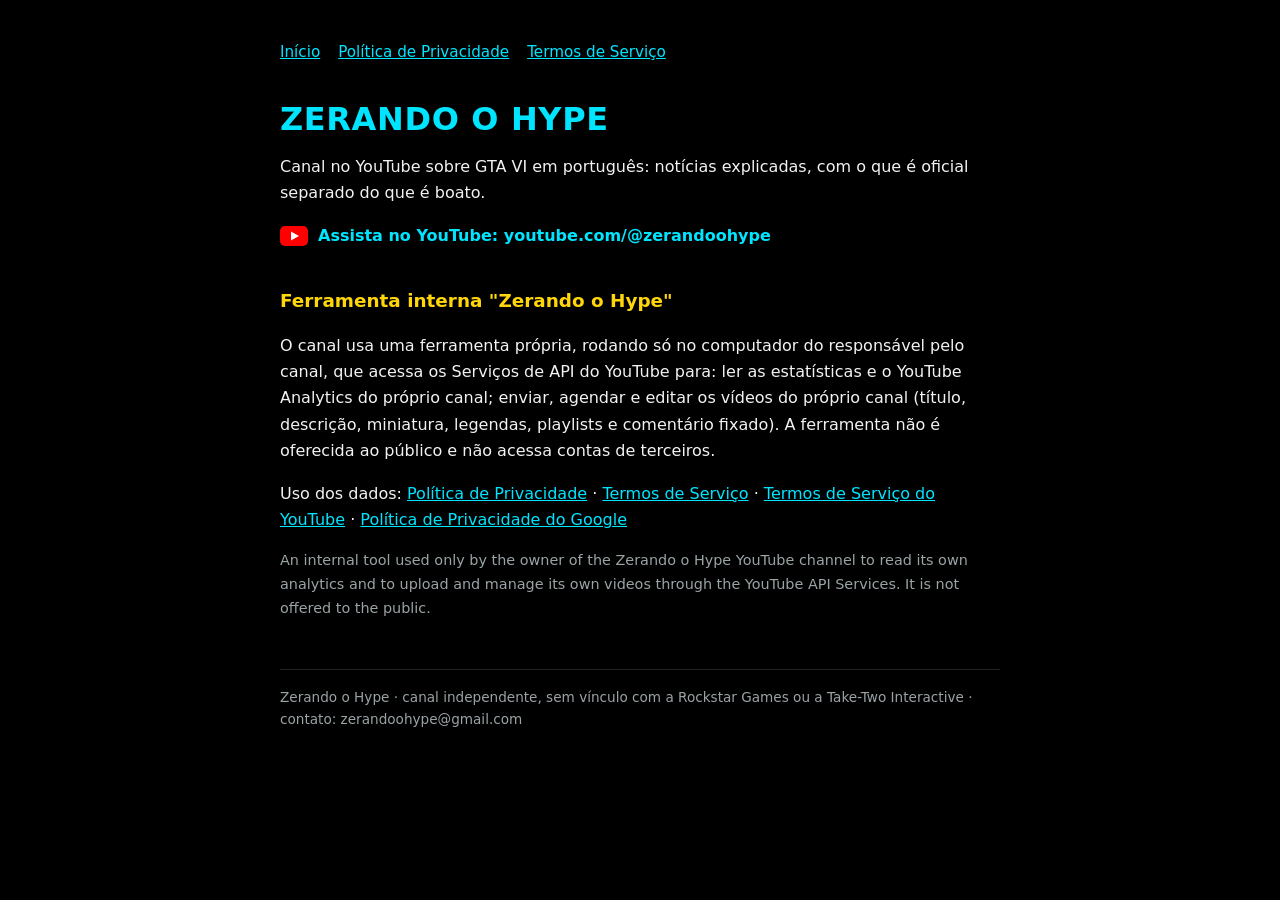
<file: index.html>
<!doctype html><html lang="pt-BR"><head><meta charset="utf-8"><meta name="viewport" content="width=device-width,initial-scale=1"><title>Zerando o Hype</title><link rel="stylesheet" href="/style.css"></head><body><main>
<nav><a href="/">Início</a><a href="/privacidade.html">Política de Privacidade</a><a href="/termos.html">Termos de Serviço</a></nav>
<h1>Zerando o Hype</h1>
<p>Canal no YouTube sobre GTA VI em português: notícias explicadas, com o que é oficial separado do que é boato.</p>
<p><a class="yt" href="https://www.youtube.com/@zerandoohype"><svg width="28" height="20" viewBox="0 0 28 20" aria-hidden="true"><rect width="28" height="20" rx="5" fill="#FF0000"/><path d="M11 5.5v9l8-4.5z" fill="#fff"/></svg><span>Assista no YouTube: youtube.com/@zerandoohype</span></a></p>
<h2>Ferramenta interna "Zerando o Hype"</h2>
<p>O canal usa uma ferramenta própria, rodando só no computador do responsável pelo canal, que acessa os Serviços de API do YouTube para: ler as estatísticas e o YouTube Analytics do próprio canal; enviar, agendar e editar os vídeos do próprio canal (título, descrição, miniatura, legendas, playlists e comentário fixado). A ferramenta não é oferecida ao público e não acessa contas de terceiros.</p>
<p>Uso dos dados: <a href="/privacidade.html">Política de Privacidade</a> · <a href="/termos.html">Termos de Serviço</a> · <a href="https://www.youtube.com/t/terms">Termos de Serviço do YouTube</a> · <a href="https://policies.google.com/privacy">Política de Privacidade do Google</a></p>
<p class="muted">An internal tool used only by the owner of the Zerando o Hype YouTube channel to read its own analytics and to upload and manage its own videos through the YouTube API Services. It is not offered to the public.</p>
<footer>Zerando o Hype · canal independente, sem vínculo com a Rockstar Games ou a Take-Two Interactive · contato: zerandoohype@gmail.com</footer>
</main></body></html>
</file>
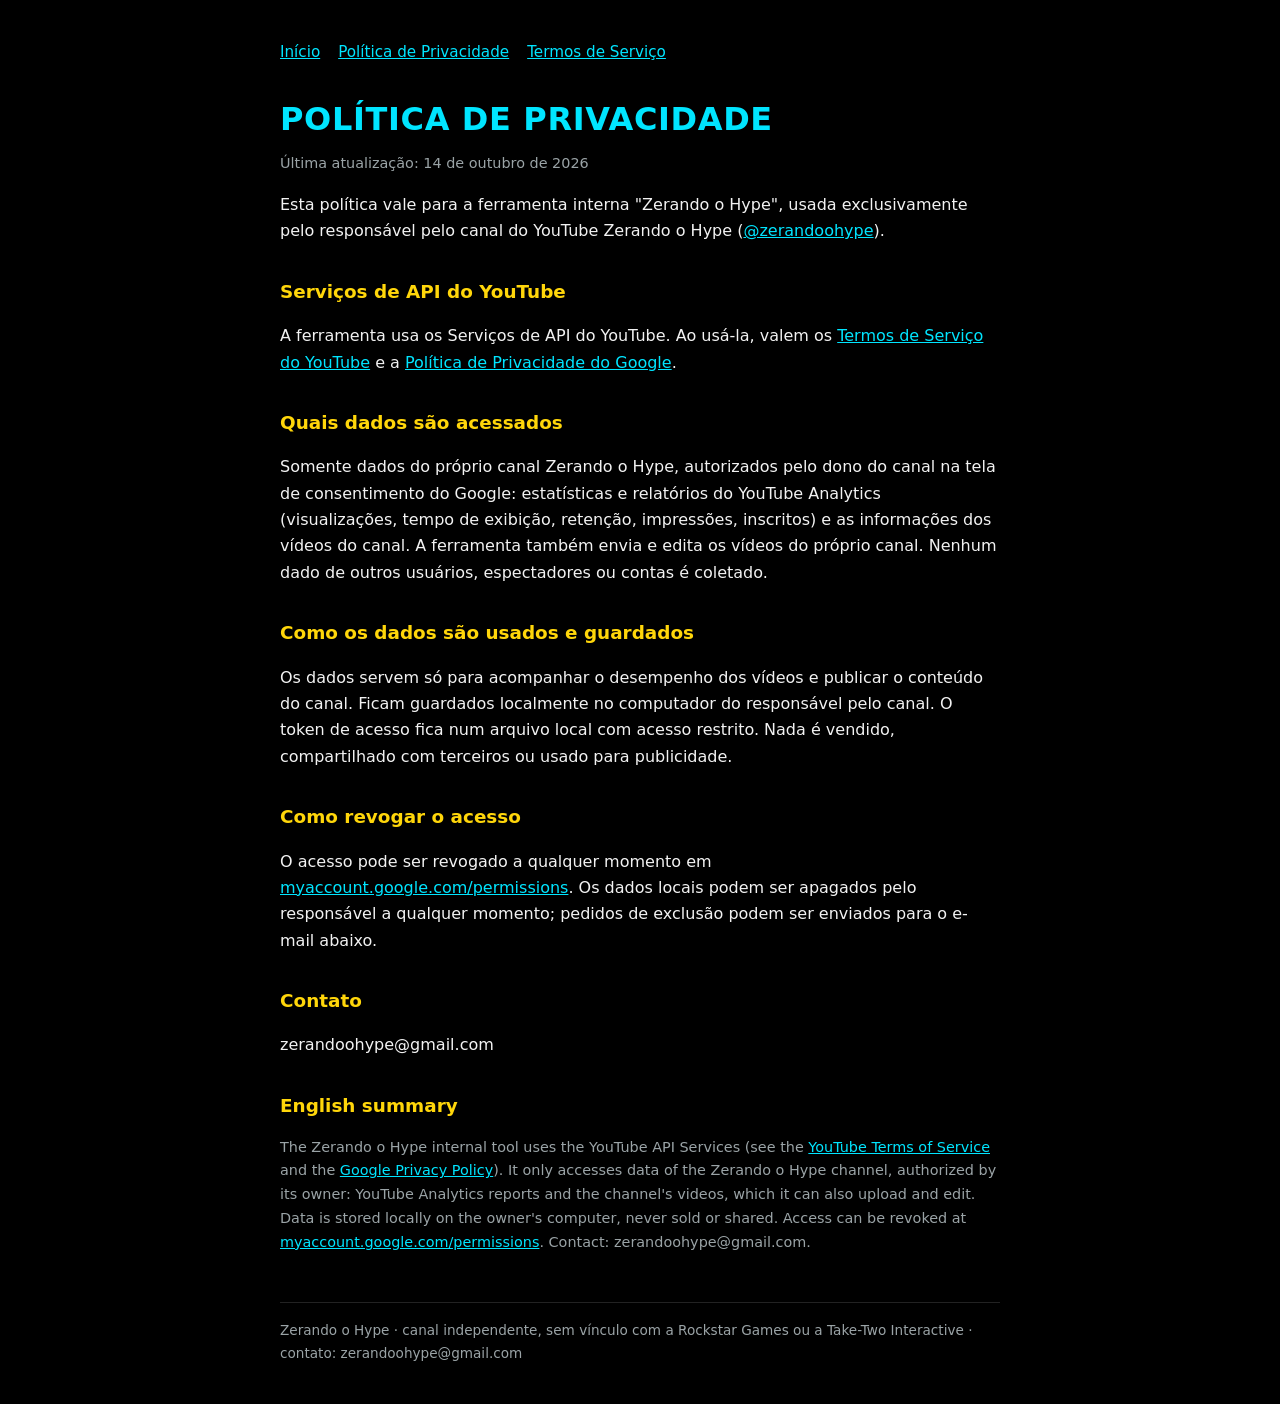
<file: privacidade.html>
<!doctype html><html lang="pt-BR"><head><meta charset="utf-8"><meta name="viewport" content="width=device-width,initial-scale=1"><title>Política de Privacidade · Zerando o Hype</title><link rel="stylesheet" href="/style.css"></head><body><main>
<nav><a href="/">Início</a><a href="/privacidade.html">Política de Privacidade</a><a href="/termos.html">Termos de Serviço</a></nav>
<h1>Política de Privacidade</h1>
<p class="muted">Última atualização: 14 de outubro de 2026</p>
<p>Esta política vale para a ferramenta interna "Zerando o Hype", usada exclusivamente pelo responsável pelo canal do YouTube Zerando o Hype (<a href="https://www.youtube.com/@zerandoohype">@zerandoohype</a>).</p>
<h2>Serviços de API do YouTube</h2>
<p>A ferramenta usa os Serviços de API do YouTube. Ao usá-la, valem os <a href="https://www.youtube.com/t/terms">Termos de Serviço do YouTube</a> e a <a href="https://policies.google.com/privacy">Política de Privacidade do Google</a>.</p>
<h2>Quais dados são acessados</h2>
<p>Somente dados do próprio canal Zerando o Hype, autorizados pelo dono do canal na tela de consentimento do Google: estatísticas e relatórios do YouTube Analytics (visualizações, tempo de exibição, retenção, impressões, inscritos) e as informações dos vídeos do canal. A ferramenta também envia e edita os vídeos do próprio canal. Nenhum dado de outros usuários, espectadores ou contas é coletado.</p>
<h2>Como os dados são usados e guardados</h2>
<p>Os dados servem só para acompanhar o desempenho dos vídeos e publicar o conteúdo do canal. Ficam guardados localmente no computador do responsável pelo canal. O token de acesso fica num arquivo local com acesso restrito. Nada é vendido, compartilhado com terceiros ou usado para publicidade.</p>
<h2>Como revogar o acesso</h2>
<p>O acesso pode ser revogado a qualquer momento em <a href="https://myaccount.google.com/permissions">myaccount.google.com/permissions</a>. Os dados locais podem ser apagados pelo responsável a qualquer momento; pedidos de exclusão podem ser enviados para o e-mail abaixo.</p>
<h2>Contato</h2>
<p>zerandoohype@gmail.com</p>
<h2>English summary</h2>
<p class="muted">The Zerando o Hype internal tool uses the YouTube API Services (see the <a href="https://www.youtube.com/t/terms">YouTube Terms of Service</a> and the <a href="https://policies.google.com/privacy">Google Privacy Policy</a>). It only accesses data of the Zerando o Hype channel, authorized by its owner: YouTube Analytics reports and the channel's videos, which it can also upload and edit. Data is stored locally on the owner's computer, never sold or shared. Access can be revoked at <a href="https://myaccount.google.com/permissions">myaccount.google.com/permissions</a>. Contact: zerandoohype@gmail.com.</p>
<footer>Zerando o Hype · canal independente, sem vínculo com a Rockstar Games ou a Take-Two Interactive · contato: zerandoohype@gmail.com</footer>
</main></body></html>
</file>
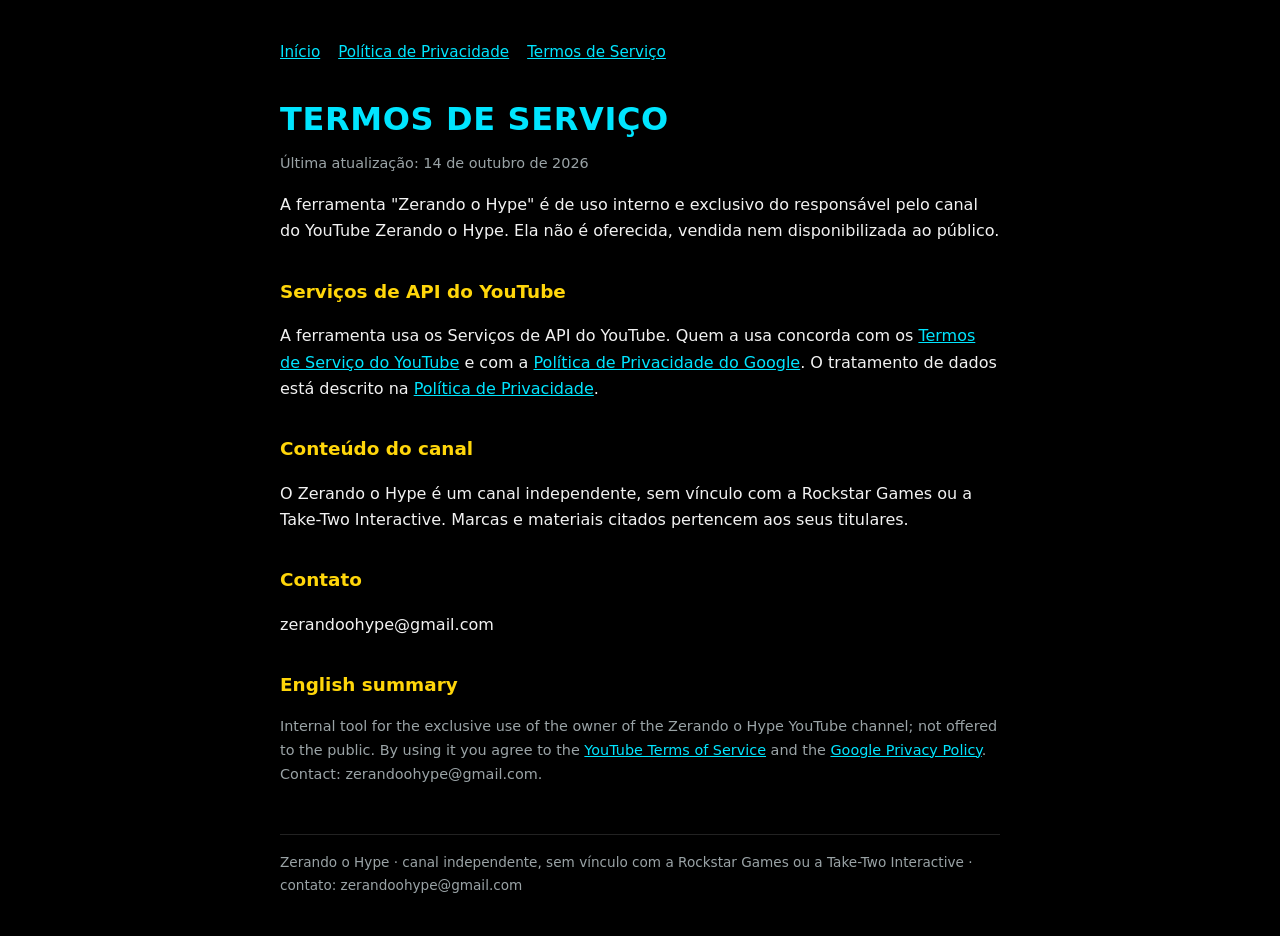
<file: termos.html>
<!doctype html><html lang="pt-BR"><head><meta charset="utf-8"><meta name="viewport" content="width=device-width,initial-scale=1"><title>Termos de Serviço · Zerando o Hype</title><link rel="stylesheet" href="/style.css"></head><body><main>
<nav><a href="/">Início</a><a href="/privacidade.html">Política de Privacidade</a><a href="/termos.html">Termos de Serviço</a></nav>
<h1>Termos de Serviço</h1>
<p class="muted">Última atualização: 14 de outubro de 2026</p>
<p>A ferramenta "Zerando o Hype" é de uso interno e exclusivo do responsável pelo canal do YouTube Zerando o Hype. Ela não é oferecida, vendida nem disponibilizada ao público.</p>
<h2>Serviços de API do YouTube</h2>
<p>A ferramenta usa os Serviços de API do YouTube. Quem a usa concorda com os <a href="https://www.youtube.com/t/terms">Termos de Serviço do YouTube</a> e com a <a href="https://policies.google.com/privacy">Política de Privacidade do Google</a>. O tratamento de dados está descrito na <a href="/privacidade.html">Política de Privacidade</a>.</p>
<h2>Conteúdo do canal</h2>
<p>O Zerando o Hype é um canal independente, sem vínculo com a Rockstar Games ou a Take-Two Interactive. Marcas e materiais citados pertencem aos seus titulares.</p>
<h2>Contato</h2>
<p>zerandoohype@gmail.com</p>
<h2>English summary</h2>
<p class="muted">Internal tool for the exclusive use of the owner of the Zerando o Hype YouTube channel; not offered to the public. By using it you agree to the <a href="https://www.youtube.com/t/terms">YouTube Terms of Service</a> and the <a href="https://policies.google.com/privacy">Google Privacy Policy</a>. Contact: zerandoohype@gmail.com.</p>
<footer>Zerando o Hype · canal independente, sem vínculo com a Rockstar Games ou a Take-Two Interactive · contato: zerandoohype@gmail.com</footer>
</main></body></html>
</file>
<file: style.css>
:root{--bg:#000;--fg:#f2f2f2;--muted:#9aa3a6;--ciano:#00E5FF;--amarelo:#FFD60A}
*{box-sizing:border-box}
body{margin:0;background:var(--bg);color:var(--fg);font:16px/1.65 system-ui,-apple-system,"Segoe UI",sans-serif;padding:40px 16px}
main{max-width:720px;margin:0 auto}
h1{font-size:2rem;line-height:1.15;margin:0 0 8px;color:var(--ciano);letter-spacing:.02em;text-transform:uppercase}
h2{font-size:1.15rem;margin:32px 0 8px;color:var(--amarelo)}
a{color:var(--ciano)}
nav{display:flex;gap:18px;flex-wrap:wrap;margin-bottom:36px;font-size:.95rem}
.muted{color:var(--muted);font-size:.9rem}
footer{margin-top:48px;border-top:1px solid #222;padding-top:16px;color:var(--muted);font-size:.85rem}
.yt{display:inline-flex;align-items:center;gap:10px;text-decoration:none;font-weight:600}
</file>
